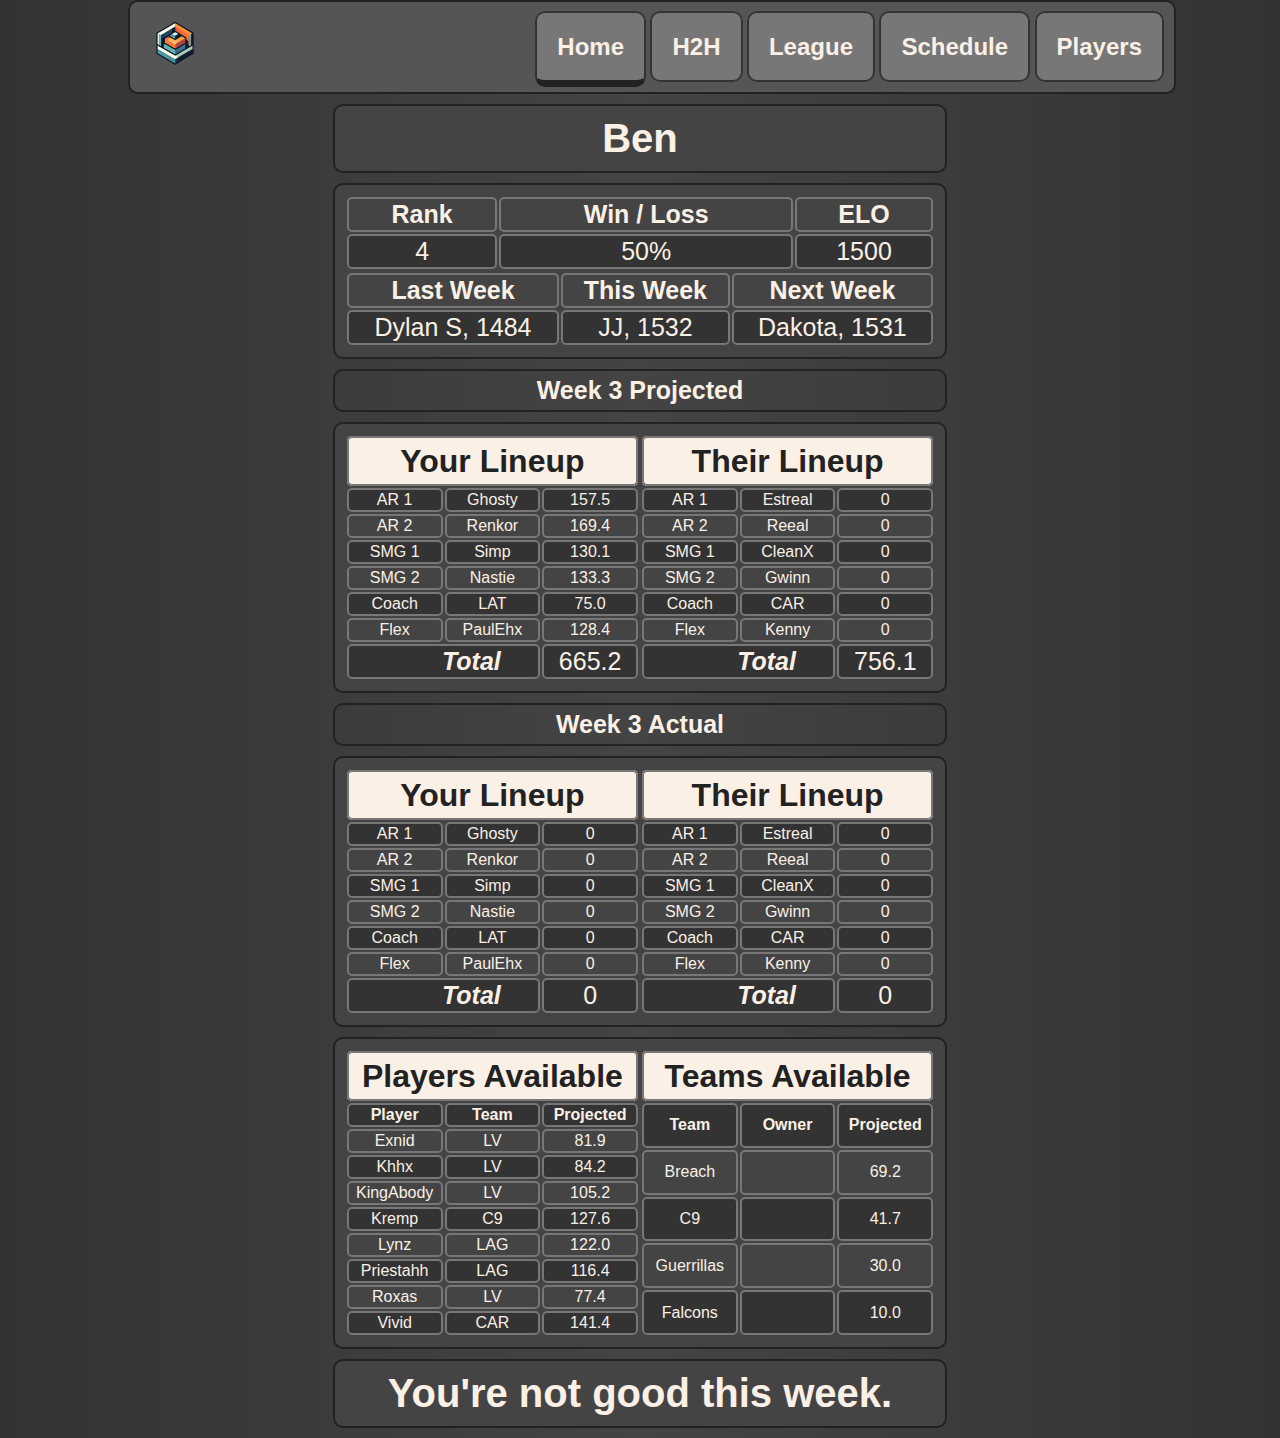
<file: ben.html>
<!DOCTYPE html>
<html>
    <head>
        <title>IM Gaming - Ben</title>
        <link rel="stylesheet" href="styles.css">
    </head>
    <body>
        <div class="container">
            <nav class="navbar">
                <div class="nav-left">
                    <img src="logo.png" alt="IM Gaming" />
                </div>
                <div class="nav-center"></div>
                <div class="nav-right">
                    <a class="nav-link active" href="index.html">Home</a>
                    <a class="nav-link" href="h2h.html">H2H</a>
                    <a class="nav-link" href="league.html">League</a>
                    <a class="nav-link" href="schedule.html">Schedule</a>
                    <div class="dropdown">
                        <a class="nav-link" id="players" href="players.html">Players</a>
                        <div class="dropdown-content">
                            <a href="ben.html">Ben</a>
                            <a href="blues.html">Blues</a>
                            <a href="caleb.html">Caleb</a>
                            <a href="dakota.html">Dakota</a>
                            <a href="dylanj.html">Dylan J</a>
                            <a href="dylans.html">Dylan S</a>
                            <a href="jj.html">JJ</a>
                            <a href="justin.html">Justin</a>
                        </div>
                    </div>
                </div>
            </nav>
            <div class="players-container">
                <div class="wrapper">
                    <div class="player-name">Ben</div>
                </div>
                <div class="wrapper">
                    <div class="quick-stats">
                        <table class="qs-table">
                            <tr>
                                <th>Rank</th>
                                <th>Win / Loss</th>
                                <th>ELO</th>
                            </tr>
                            <tr>
                                <td>4</td>
                                <td>50%</td>
                                <td>1500</td>
                            </tr>
                        </table>
                        <table class="qs-table">
                            <tr>
                                <th>Last Week</th>
                                <th>This Week</th>
                                <th>Next Week</th>
                            </tr>
                            <tr>
                                <td>Dylan S, 1484</td>
                                <td>JJ, 1532</td>
                                <td>Dakota, 1531</td>
                            </tr>
                        </table>
                    </div>
                </div>
                <div class="projected">
                    <div class="pt">Week 3 Projected</div>
                    <div class="proj wrapper">
                    <div class="proj-left">
                        <table class="score-table">
                            <tr>
                                <td colspan="3">Your Lineup</td>
                            </tr>
                            <tr>
                                <td>AR 1</td>
                                <td>Ghosty</td>
                                <td>157.5</td>
                            </tr>
                            <tr>
                                <td>AR 2</td>
                                <td>Renkor</td>
                                <td>169.4</td>
                            </tr>
                            <tr>
                                <td>SMG 1</td>
                                <td>Simp</td>
                                <td>130.1</td>
                            </tr>
                            <tr>
                                <td>SMG 2</td>
                                <td>Nastie</td>
                                <td>133.3</td>
                            </tr>
                            <tr>
                                <td>Coach</td>
                                <td>LAT</td>
                                <td>75.0</td>
                            </tr>
                            <tr>
                                <td>Flex</td>
                                <td>PaulEhx</td>
                                <td>128.4</td>
                            </tr>
                            <tr>
                                <td colspan="2" style="text-align: right; font-style:italic; font-weight: bold; font-size: 25px; padding-right: 37.5px">Total</td>
                                <td style="font-size: 25px;">665.2</td>
                            </tr>
                        </table>
                    </div>
                    <div class="proj-right">
                        
                        <table class="score-table">
                            <tr>
                                <td colspan="3">Their Lineup</td>
                            </tr>
                            <tr>
                                <td>AR 1</td>
                                <td>Estreal</td>
                                <td>0</td>
                            </tr>
                            <tr>
                                <td>AR 2</td>
                                <td>Reeal</td>
                                <td>0</td>
                            </tr>
                            <tr>
                                <td>SMG 1</td>
                                <td>CleanX</td>
                                <td>0</td>
                            </tr>
                            <tr>
                                <td>SMG 2</td>
                                <td>Gwinn</td>
                                <td>0</td>
                            </tr>
                            <tr>
                                <td>Coach</td>
                                <td>CAR</td>
                                <td>0</td>
                            </tr>
                            <tr>
                                <td>Flex</td>
                                <td>Kenny</td>
                                <td>0</td>
                            </tr>
                            <tr>
                                <td colspan="2" style="text-align: right; font-style:italic; font-weight: bold; font-size: 25px; padding-right: 37.5px">Total</td>
                                <td style="font-size: 25px;">756.1</td> 
                            </tr>
                        </table>
                    </div>
                </div>
                <div class="projected">
                    <div class="pt">Week 3 Actual</div>
                    <div class="proj wrapper">
                    <div class="proj-left">
                        <table class="score-table">
                            <tr>
                                <td colspan="3">Your Lineup</td>
                            </tr>
                            <tr>
                                <td>AR 1</td>
                                <td>Ghosty</td>
                                <td>0</td>
                            </tr>
                            <tr>
                                <td>AR 2</td>
                                <td>Renkor</td>
                                <td>0</td>
                            </tr>
                            <tr>
                                <td>SMG 1</td>
                                <td>Simp</td>
                                <td>0</td>
                            </tr>
                            <tr>
                                <td>SMG 2</td>
                                <td>Nastie</td>
                                <td>0</td>
                            </tr>
                            <tr>
                                <td>Coach</td>
                                <td>LAT</td>
                                <td>0</td>
                            </tr>
                            <tr>
                                <td>Flex</td>
                                <td>PaulEhx</td>
                                <td>0</td>
                            </tr>
                            <tr>
                                <td colspan="2" style="text-align: right; font-style:italic; font-weight: bold; font-size: 25px; padding-right: 37.5px">Total</td>
                                <td style="font-size: 25px;">0</td>
                            </tr>
                        </table>
                    </div>
                    <div class="proj-right">
                        
                        <table class="score-table">
                            <tr>
                                <td colspan="3">Their Lineup</td>
                            </tr>
                            <tr>
                                <td>AR 1</td>
                                <td>Estreal</td>
                                <td>0</td>
                            </tr>
                            <tr>
                                <td>AR 2</td>
                                <td>Reeal</td>
                                <td>0</td>
                            </tr>
                            <tr>
                                <td>SMG 1</td>
                                <td>CleanX</td>
                                <td>0</td>
                            </tr>
                            <tr>
                                <td>SMG 2</td>
                                <td>Gwinn</td>
                                <td>0</td>
                            </tr>
                            <tr>
                                <td>Coach</td>
                                <td>CAR</td>
                                <td>0</td>
                            </tr>
                            <tr>
                                <td>Flex</td>
                                <td>Kenny</td>
                                <td>0</td>
                            </tr>
                            <tr>
                                <td colspan="2" style="text-align: right; font-style:italic; font-weight: bold; font-size: 25px; padding-right: 37.5px">Total</td>
                                <td style="font-size: 25px;">0</td> 
                            </tr>
                        </table>
                    </div>
                </div>
                <div class="trade-tables wrapper">
                    <table class="score-table">
                        <tr>
                            <td colspan="3">Players Available</td>
                        </tr>
                        <tr>
                            <th>Player</th>
                            <th>Team</th>
                            <th>Projected</th>
                        </tr>
                        <tr>
                            <td>Exnid</td>
                            <td>LV</td>
                            <td>81.9</td>
                        </tr>
                        <tr>
                            <td>Khhx</td>
                            <td>LV</td>
                            <td>84.2</td>
                        </tr>
                        <tr>
                            <td>KingAbody</td>
                            <td>LV</td>
                            <td>105.2</td>
                        </tr>
                        <tr>
                            <td>Kremp</td>
                            <td>C9</td>
                            <td>127.6</td>
                        </tr>
                        <tr>
                            <td>Lynz</td>
                            <td>LAG</td>
                            <td>122.0</td>
                        </tr>
                        <tr>
                            <td>Priestahh</td>
                            <td>LAG</td>
                            <td>116.4</td>
                        </tr>
                        <tr>
                            <td>Roxas</td>
                            <td>LV</td>
                            <td>77.4</td>
                        </tr>
                        <tr>
                            <td>Vivid</td>
                            <td>CAR</td>
                            <td>141.4</td>
                        </tr>
                    </table>
                    <table class="score-table">
                        <tr>
                            <td colspan="3">Teams Available</td>
                        </tr>
                        <tr>
                            <th>Team</th>
                            <th>Owner</th>
                            <th>Projected</th>
                        </tr>
                        <tr>
                            <td>Breach</td>
                            <td></td>
                            <td>69.2</td>
                        </tr>
                        <tr>
                            <td>C9</td>
                            <td></td>
                            <td>41.7</td>
                        </tr>
                        <tr>
                            <td>Guerrillas</td>
                            <td></td>
                            <td>30.0</td>
                        </tr>
                        <tr>
                            <td>Falcons</td>
                            <td></td>
                            <td>10.0</td>
                        </tr>
                    </table>
                </div>
                <div class="dummy-light wrapper">You're not good this week.</div>
            </div>
        </div>
    <script type="text/javascript">
    </script>
    </body>
    
</html>
</file>
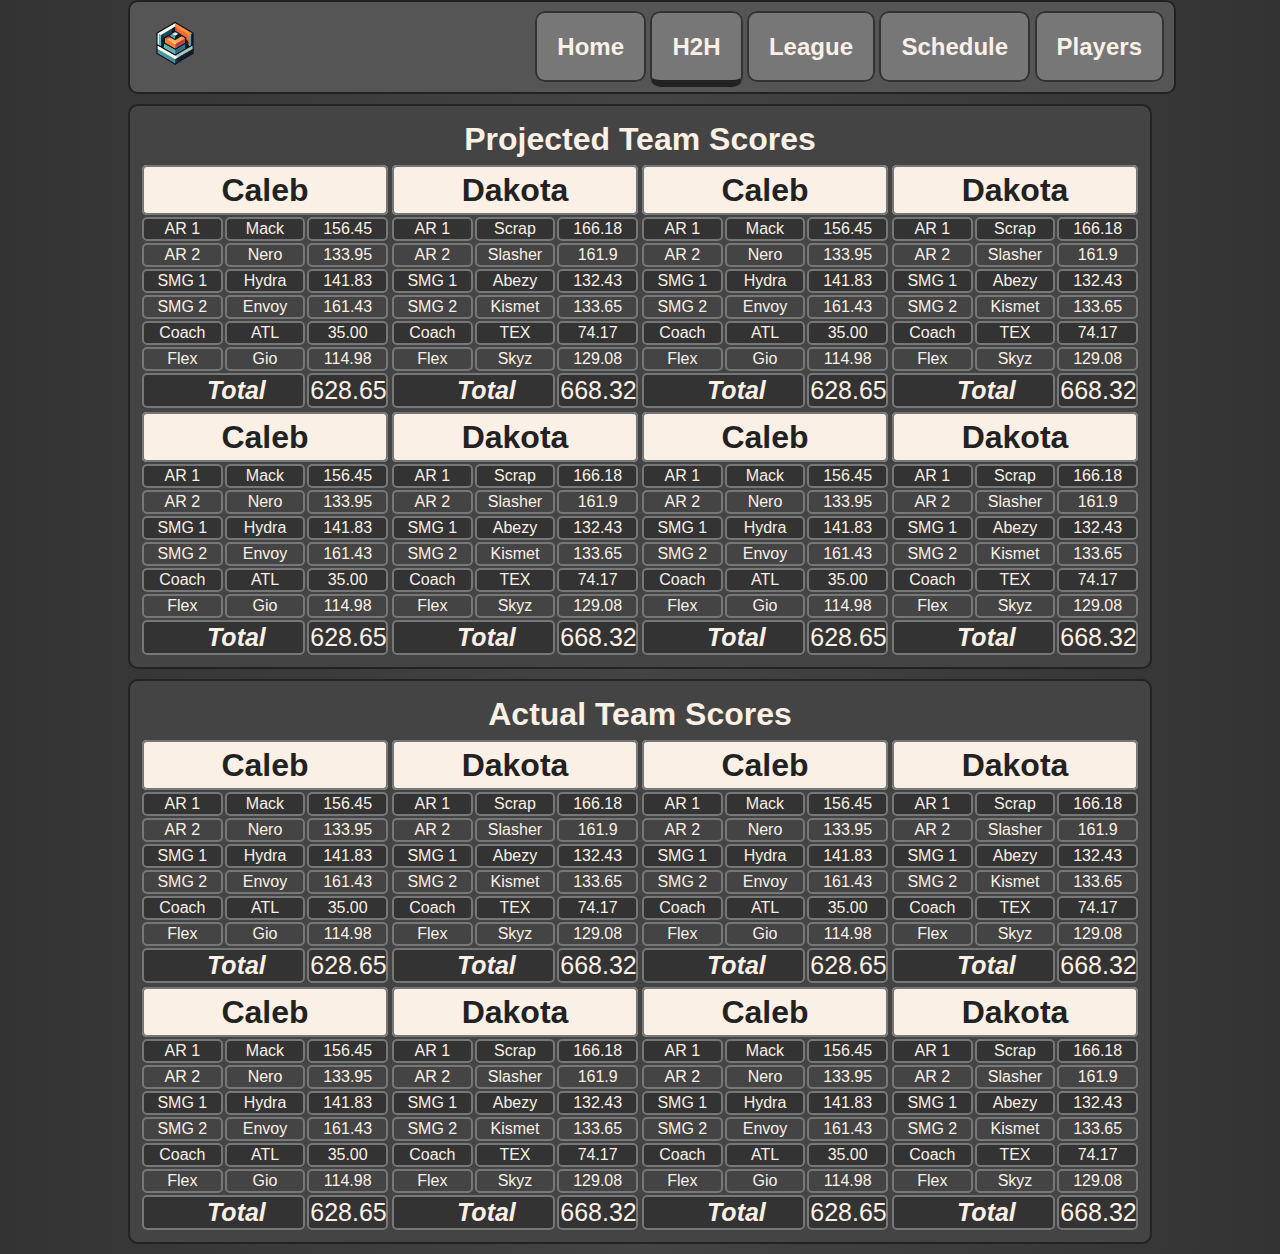
<file: h2h.html>
<!DOCTYPE html>
<html>
    <head>
        <title>IM Gaming</title>
        <link rel="stylesheet" href="styles.css">
    </head>
    <body>
        <div class="container">
            <nav class="navbar">
                <div class="nav-left">
                    <img src="logo.png" alt="IM Gaming" />
                </div>
                <div class="nav-center"></div>
                <div class="nav-right">
                    <a class="nav-link" href="index.html">Home</a>
                    <a class="nav-link active" href="h2h.html">H2H</a>
                    <a class="nav-link" href="league.html">League</a>
                    <a class="nav-link" href="schedule.html">Schedule</a>
                    <div class="dropdown">
                        <a class="nav-link" id="players" href="players.html">Players</a>
                        <div class="dropdown-content">
                            <a href="ben.html">Ben</a>
                            <a href="blues.html">Blues</a>
                            <a href="caleb.html">Caleb</a>
                            <a href="dakota.html">Dakota</a>
                            <a href="dylanj.html">Dylan J</a>
                            <a href="dylans.html">Dylan S</a>
                            <a href="jj.html">JJ</a>
                            <a href="justin.html">Justin</a>
                        </div>
                    </div>
                </div>
            </nav>
            <div class="proj-teams wrapper">
                <h1 style="margin: 5px; text-align: center; color: linen">Projected Team Scores</h1>
                <div class="proj-teams-top">
                <table class="score-table">
                    <tr>
                        <td colspan="3">Caleb</td>
                    </tr>
                    <tr>
                        <td>AR 1</td>
                        <td>Mack</td>
                        <td>156.45</td>
                    </tr>
                    <tr>
                        <td>AR 2</td>
                        <td>Nero</td>
                        <td>133.95</td>
                    </tr>
                    <tr>
                        <td>SMG 1</td>
                        <td>Hydra</td>
                        <td>141.83</td>
                    </tr>
                    <tr>
                        <td>SMG 2</td>
                        <td>Envoy</td>
                        <td>161.43</td>
                    </tr>
                    <tr>
                        <td>Coach</td>
                        <td>ATL</td>
                        <td>35.00</td>
                    </tr>
                    <tr>
                        <td>Flex</td>
                        <td>Gio</td>
                        <td>114.98</td>
                    </tr>
                    <tr>
                        <td colspan="2" style="text-align: right; font-style:italic; font-weight: bold; font-size: 25px; padding-right: 37.5px">Total</td>
                        <td style="font-size: 25px;">628.65</td>
                    </tr>
                </table>
                <table class="score-table">
                    <tr>
                        <td colspan="3">Dakota</td>
                    </tr>
                    <tr>
                        <td>AR 1</td>
                        <td>Scrap</td>
                        <td>166.18</td>
                    </tr>
                    <tr>
                        <td>AR 2</td>
                        <td>Slasher</td>
                        <td>161.9</td>
                    </tr>
                    <tr>
                        <td>SMG 1</td>
                        <td>Abezy</td>
                        <td>132.43</td>
                    </tr>
                    <tr>
                        <td>SMG 2</td>
                        <td>Kismet</td>
                        <td>133.65</td>
                    </tr>
                    <tr>
                        <td>Coach</td>
                        <td>TEX</td>
                        <td>74.17</td>
                    </tr>
                    <tr>
                        <td>Flex</td>
                        <td>Skyz</td>
                        <td>129.08</td>
                    </tr>
                    <tr>
                        <td colspan="2" style="text-align: right; font-style:italic; font-weight: bold; font-size: 25px; padding-right: 37.5px">Total</td>
                        <td style="font-size: 25px;">668.32</td>
                    </tr>
                </table>
                <table class="score-table">
                    <tr>
                        <td colspan="3">Caleb</td>
                    </tr>
                    <tr>
                        <td>AR 1</td>
                        <td>Mack</td>
                        <td>156.45</td>
                    </tr>
                    <tr>
                        <td>AR 2</td>
                        <td>Nero</td>
                        <td>133.95</td>
                    </tr>
                    <tr>
                        <td>SMG 1</td>
                        <td>Hydra</td>
                        <td>141.83</td>
                    </tr>
                    <tr>
                        <td>SMG 2</td>
                        <td>Envoy</td>
                        <td>161.43</td>
                    </tr>
                    <tr>
                        <td>Coach</td>
                        <td>ATL</td>
                        <td>35.00</td>
                    </tr>
                    <tr>
                        <td>Flex</td>
                        <td>Gio</td>
                        <td>114.98</td>
                    </tr>
                    <tr>
                        <td colspan="2" style="text-align: right; font-style:italic; font-weight: bold; font-size: 25px; padding-right: 37.5px">Total</td>
                        <td style="font-size: 25px;">628.65</td>
                    </tr>
                </table>
                <table class="score-table">
                    <tr>
                        <td colspan="3">Dakota</td>
                    </tr>
                    <tr>
                        <td>AR 1</td>
                        <td>Scrap</td>
                        <td>166.18</td>
                    </tr>
                    <tr>
                        <td>AR 2</td>
                        <td>Slasher</td>
                        <td>161.9</td>
                    </tr>
                    <tr>
                        <td>SMG 1</td>
                        <td>Abezy</td>
                        <td>132.43</td>
                    </tr>
                    <tr>
                        <td>SMG 2</td>
                        <td>Kismet</td>
                        <td>133.65</td>
                    </tr>
                    <tr>
                        <td>Coach</td>
                        <td>TEX</td>
                        <td>74.17</td>
                    </tr>
                    <tr>
                        <td>Flex</td>
                        <td>Skyz</td>
                        <td>129.08</td>
                    </tr>
                    <tr>
                        <td colspan="2" style="text-align: right; font-style:italic; font-weight: bold; font-size: 25px; padding-right: 37.5px">Total</td>
                        <td style="font-size: 25px;">668.32</td>
                    </tr>
                </table>
                </div>
                <div class="proj-teams-top">
                    <table class="score-table">
                        <tr>
                            <td colspan="3">Caleb</td>
                        </tr>
                        <tr>
                            <td>AR 1</td>
                            <td>Mack</td>
                            <td>156.45</td>
                        </tr>
                        <tr>
                            <td>AR 2</td>
                            <td>Nero</td>
                            <td>133.95</td>
                        </tr>
                        <tr>
                            <td>SMG 1</td>
                            <td>Hydra</td>
                            <td>141.83</td>
                        </tr>
                        <tr>
                            <td>SMG 2</td>
                            <td>Envoy</td>
                            <td>161.43</td>
                        </tr>
                        <tr>
                            <td>Coach</td>
                            <td>ATL</td>
                            <td>35.00</td>
                        </tr>
                        <tr>
                            <td>Flex</td>
                            <td>Gio</td>
                            <td>114.98</td>
                        </tr>
                        <tr>
                            <td colspan="2" style="text-align: right; font-style:italic; font-weight: bold; font-size: 25px; padding-right: 37.5px">Total</td>
                            <td style="font-size: 25px;">628.65</td>
                        </tr>
                    </table>
                    <table class="score-table">
                        <tr>
                            <td colspan="3">Dakota</td>
                        </tr>
                        <tr>
                            <td>AR 1</td>
                            <td>Scrap</td>
                            <td>166.18</td>
                        </tr>
                        <tr>
                            <td>AR 2</td>
                            <td>Slasher</td>
                            <td>161.9</td>
                        </tr>
                        <tr>
                            <td>SMG 1</td>
                            <td>Abezy</td>
                            <td>132.43</td>
                        </tr>
                        <tr>
                            <td>SMG 2</td>
                            <td>Kismet</td>
                            <td>133.65</td>
                        </tr>
                        <tr>
                            <td>Coach</td>
                            <td>TEX</td>
                            <td>74.17</td>
                        </tr>
                        <tr>
                            <td>Flex</td>
                            <td>Skyz</td>
                            <td>129.08</td>
                        </tr>
                        <tr>
                            <td colspan="2" style="text-align: right; font-style:italic; font-weight: bold; font-size: 25px; padding-right: 37.5px">Total</td>
                            <td style="font-size: 25px;">668.32</td>
                        </tr>
                    </table>
                    <table class="score-table">
                        <tr>
                            <td colspan="3">Caleb</td>
                        </tr>
                        <tr>
                            <td>AR 1</td>
                            <td>Mack</td>
                            <td>156.45</td>
                        </tr>
                        <tr>
                            <td>AR 2</td>
                            <td>Nero</td>
                            <td>133.95</td>
                        </tr>
                        <tr>
                            <td>SMG 1</td>
                            <td>Hydra</td>
                            <td>141.83</td>
                        </tr>
                        <tr>
                            <td>SMG 2</td>
                            <td>Envoy</td>
                            <td>161.43</td>
                        </tr>
                        <tr>
                            <td>Coach</td>
                            <td>ATL</td>
                            <td>35.00</td>
                        </tr>
                        <tr>
                            <td>Flex</td>
                            <td>Gio</td>
                            <td>114.98</td>
                        </tr>
                        <tr>
                            <td colspan="2" style="text-align: right; font-style:italic; font-weight: bold; font-size: 25px; padding-right: 37.5px">Total</td>
                            <td style="font-size: 25px;">628.65</td>
                        </tr>
                    </table>
                    <table class="score-table">
                        <tr>
                            <td colspan="3">Dakota</td>
                        </tr>
                        <tr>
                            <td>AR 1</td>
                            <td>Scrap</td>
                            <td>166.18</td>
                        </tr>
                        <tr>
                            <td>AR 2</td>
                            <td>Slasher</td>
                            <td>161.9</td>
                        </tr>
                        <tr>
                            <td>SMG 1</td>
                            <td>Abezy</td>
                            <td>132.43</td>
                        </tr>
                        <tr>
                            <td>SMG 2</td>
                            <td>Kismet</td>
                            <td>133.65</td>
                        </tr>
                        <tr>
                            <td>Coach</td>
                            <td>TEX</td>
                            <td>74.17</td>
                        </tr>
                        <tr>
                            <td>Flex</td>
                            <td>Skyz</td>
                            <td>129.08</td>
                        </tr>
                        <tr>
                            <td colspan="2" style="text-align: right; font-style:italic; font-weight: bold; font-size: 25px; padding-right: 37.5px">Total</td>
                            <td style="font-size: 25px;">668.32</td>
                        </tr>
                    </table>
                    </div>
            </div>
            <div class="proj-teams wrapper">
                <h1 style="margin: 5px; text-align: center; color: linen">Actual Team Scores</h1>
                <div class="proj-teams-top">
                <table class="score-table">
                    <tr>
                        <td colspan="3">Caleb</td>
                    </tr>
                    <tr>
                        <td>AR 1</td>
                        <td>Mack</td>
                        <td>156.45</td>
                    </tr>
                    <tr>
                        <td>AR 2</td>
                        <td>Nero</td>
                        <td>133.95</td>
                    </tr>
                    <tr>
                        <td>SMG 1</td>
                        <td>Hydra</td>
                        <td>141.83</td>
                    </tr>
                    <tr>
                        <td>SMG 2</td>
                        <td>Envoy</td>
                        <td>161.43</td>
                    </tr>
                    <tr>
                        <td>Coach</td>
                        <td>ATL</td>
                        <td>35.00</td>
                    </tr>
                    <tr>
                        <td>Flex</td>
                        <td>Gio</td>
                        <td>114.98</td>
                    </tr>
                    <tr>
                        <td colspan="2" style="text-align: right; font-style:italic; font-weight: bold; font-size: 25px; padding-right: 37.5px">Total</td>
                        <td style="font-size: 25px;">628.65</td>
                    </tr>
                </table>
                <table class="score-table">
                    <tr>
                        <td colspan="3">Dakota</td>
                    </tr>
                    <tr>
                        <td>AR 1</td>
                        <td>Scrap</td>
                        <td>166.18</td>
                    </tr>
                    <tr>
                        <td>AR 2</td>
                        <td>Slasher</td>
                        <td>161.9</td>
                    </tr>
                    <tr>
                        <td>SMG 1</td>
                        <td>Abezy</td>
                        <td>132.43</td>
                    </tr>
                    <tr>
                        <td>SMG 2</td>
                        <td>Kismet</td>
                        <td>133.65</td>
                    </tr>
                    <tr>
                        <td>Coach</td>
                        <td>TEX</td>
                        <td>74.17</td>
                    </tr>
                    <tr>
                        <td>Flex</td>
                        <td>Skyz</td>
                        <td>129.08</td>
                    </tr>
                    <tr>
                        <td colspan="2" style="text-align: right; font-style:italic; font-weight: bold; font-size: 25px; padding-right: 37.5px">Total</td>
                        <td style="font-size: 25px;">668.32</td>
                    </tr>
                </table>
                <table class="score-table">
                    <tr>
                        <td colspan="3">Caleb</td>
                    </tr>
                    <tr>
                        <td>AR 1</td>
                        <td>Mack</td>
                        <td>156.45</td>
                    </tr>
                    <tr>
                        <td>AR 2</td>
                        <td>Nero</td>
                        <td>133.95</td>
                    </tr>
                    <tr>
                        <td>SMG 1</td>
                        <td>Hydra</td>
                        <td>141.83</td>
                    </tr>
                    <tr>
                        <td>SMG 2</td>
                        <td>Envoy</td>
                        <td>161.43</td>
                    </tr>
                    <tr>
                        <td>Coach</td>
                        <td>ATL</td>
                        <td>35.00</td>
                    </tr>
                    <tr>
                        <td>Flex</td>
                        <td>Gio</td>
                        <td>114.98</td>
                    </tr>
                    <tr>
                        <td colspan="2" style="text-align: right; font-style:italic; font-weight: bold; font-size: 25px; padding-right: 37.5px">Total</td>
                        <td style="font-size: 25px;">628.65</td>
                    </tr>
                </table>
                <table class="score-table">
                    <tr>
                        <td colspan="3">Dakota</td>
                    </tr>
                    <tr>
                        <td>AR 1</td>
                        <td>Scrap</td>
                        <td>166.18</td>
                    </tr>
                    <tr>
                        <td>AR 2</td>
                        <td>Slasher</td>
                        <td>161.9</td>
                    </tr>
                    <tr>
                        <td>SMG 1</td>
                        <td>Abezy</td>
                        <td>132.43</td>
                    </tr>
                    <tr>
                        <td>SMG 2</td>
                        <td>Kismet</td>
                        <td>133.65</td>
                    </tr>
                    <tr>
                        <td>Coach</td>
                        <td>TEX</td>
                        <td>74.17</td>
                    </tr>
                    <tr>
                        <td>Flex</td>
                        <td>Skyz</td>
                        <td>129.08</td>
                    </tr>
                    <tr>
                        <td colspan="2" style="text-align: right; font-style:italic; font-weight: bold; font-size: 25px; padding-right: 37.5px">Total</td>
                        <td style="font-size: 25px;">668.32</td>
                    </tr>
                </table>
                </div>
                <div class="proj-teams-top">
                    <table class="score-table">
                        <tr>
                            <td colspan="3">Caleb</td>
                        </tr>
                        <tr>
                            <td>AR 1</td>
                            <td>Mack</td>
                            <td>156.45</td>
                        </tr>
                        <tr>
                            <td>AR 2</td>
                            <td>Nero</td>
                            <td>133.95</td>
                        </tr>
                        <tr>
                            <td>SMG 1</td>
                            <td>Hydra</td>
                            <td>141.83</td>
                        </tr>
                        <tr>
                            <td>SMG 2</td>
                            <td>Envoy</td>
                            <td>161.43</td>
                        </tr>
                        <tr>
                            <td>Coach</td>
                            <td>ATL</td>
                            <td>35.00</td>
                        </tr>
                        <tr>
                            <td>Flex</td>
                            <td>Gio</td>
                            <td>114.98</td>
                        </tr>
                        <tr>
                            <td colspan="2" style="text-align: right; font-style:italic; font-weight: bold; font-size: 25px; padding-right: 37.5px">Total</td>
                            <td style="font-size: 25px;">628.65</td>
                        </tr>
                    </table>
                    <table class="score-table">
                        <tr>
                            <td colspan="3">Dakota</td>
                        </tr>
                        <tr>
                            <td>AR 1</td>
                            <td>Scrap</td>
                            <td>166.18</td>
                        </tr>
                        <tr>
                            <td>AR 2</td>
                            <td>Slasher</td>
                            <td>161.9</td>
                        </tr>
                        <tr>
                            <td>SMG 1</td>
                            <td>Abezy</td>
                            <td>132.43</td>
                        </tr>
                        <tr>
                            <td>SMG 2</td>
                            <td>Kismet</td>
                            <td>133.65</td>
                        </tr>
                        <tr>
                            <td>Coach</td>
                            <td>TEX</td>
                            <td>74.17</td>
                        </tr>
                        <tr>
                            <td>Flex</td>
                            <td>Skyz</td>
                            <td>129.08</td>
                        </tr>
                        <tr>
                            <td colspan="2" style="text-align: right; font-style:italic; font-weight: bold; font-size: 25px; padding-right: 37.5px">Total</td>
                            <td style="font-size: 25px;">668.32</td>
                        </tr>
                    </table>
                    <table class="score-table">
                        <tr>
                            <td colspan="3">Caleb</td>
                        </tr>
                        <tr>
                            <td>AR 1</td>
                            <td>Mack</td>
                            <td>156.45</td>
                        </tr>
                        <tr>
                            <td>AR 2</td>
                            <td>Nero</td>
                            <td>133.95</td>
                        </tr>
                        <tr>
                            <td>SMG 1</td>
                            <td>Hydra</td>
                            <td>141.83</td>
                        </tr>
                        <tr>
                            <td>SMG 2</td>
                            <td>Envoy</td>
                            <td>161.43</td>
                        </tr>
                        <tr>
                            <td>Coach</td>
                            <td>ATL</td>
                            <td>35.00</td>
                        </tr>
                        <tr>
                            <td>Flex</td>
                            <td>Gio</td>
                            <td>114.98</td>
                        </tr>
                        <tr>
                            <td colspan="2" style="text-align: right; font-style:italic; font-weight: bold; font-size: 25px; padding-right: 37.5px">Total</td>
                            <td style="font-size: 25px;">628.65</td>
                        </tr>
                    </table>
                    <table class="score-table">
                        <tr>
                            <td colspan="3">Dakota</td>
                        </tr>
                        <tr>
                            <td>AR 1</td>
                            <td>Scrap</td>
                            <td>166.18</td>
                        </tr>
                        <tr>
                            <td>AR 2</td>
                            <td>Slasher</td>
                            <td>161.9</td>
                        </tr>
                        <tr>
                            <td>SMG 1</td>
                            <td>Abezy</td>
                            <td>132.43</td>
                        </tr>
                        <tr>
                            <td>SMG 2</td>
                            <td>Kismet</td>
                            <td>133.65</td>
                        </tr>
                        <tr>
                            <td>Coach</td>
                            <td>TEX</td>
                            <td>74.17</td>
                        </tr>
                        <tr>
                            <td>Flex</td>
                            <td>Skyz</td>
                            <td>129.08</td>
                        </tr>
                        <tr>
                            <td colspan="2" style="text-align: right; font-style:italic; font-weight: bold; font-size: 25px; padding-right: 37.5px">Total</td>
                            <td style="font-size: 25px;">668.32</td>
                        </tr>
                    </table>
                    </div>
            </div>
        </div>
    </body>
</html>
</file>
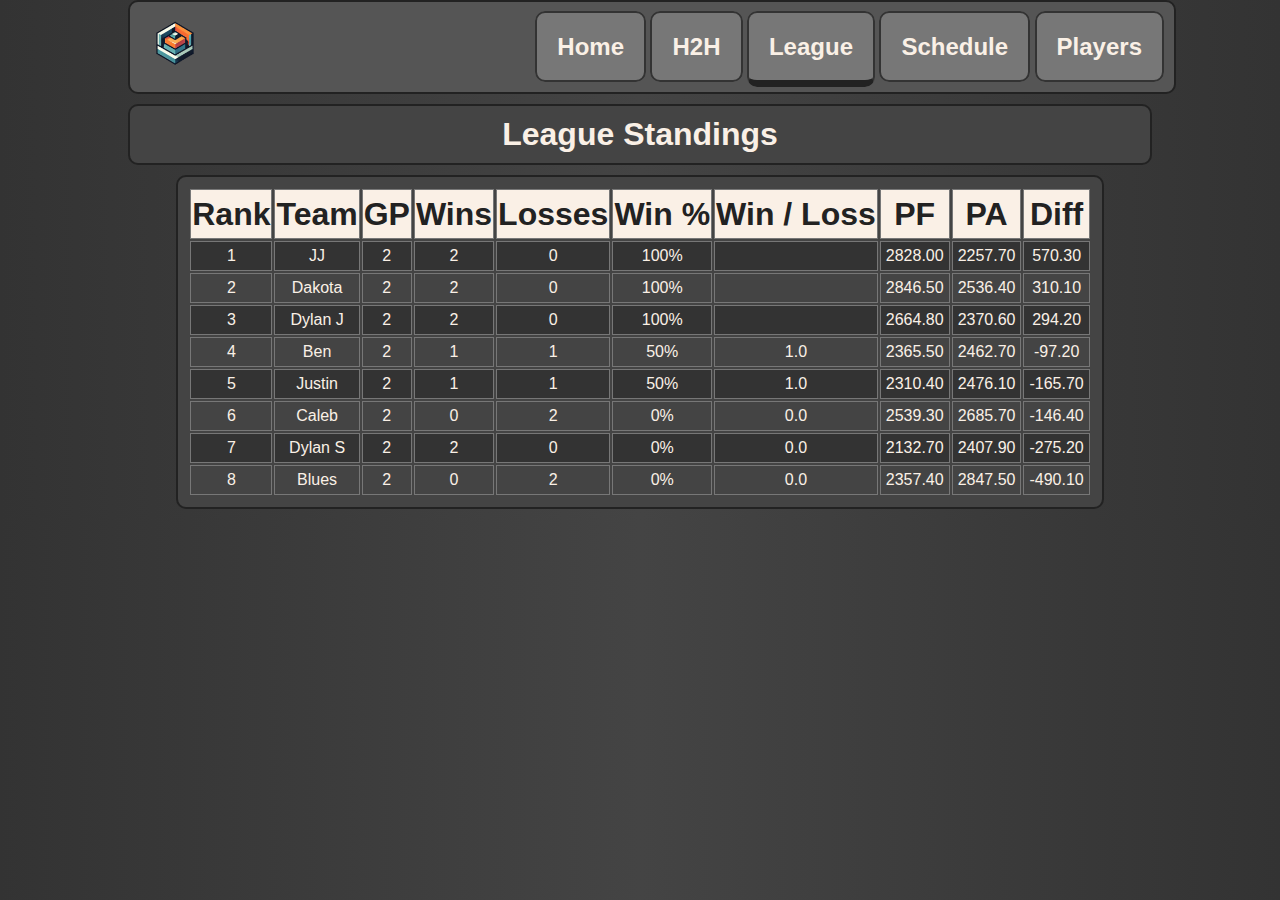
<file: league.html>
<!DOCTYPE html>
<html>
    <head>
        <title>IM Gaming</title>
        <link rel="stylesheet" href="styles.css">
    </head>
    <body>
        <div class="container">
            <nav class="navbar">
                <div class="nav-left">
                    <img src="logo.png" alt="IM Gaming" />
                </div>
                <div class="nav-center"></div>
                <div class="nav-right">
                    <a class="nav-link" href="index.html">Home</a>
                    <a class="nav-link" href="h2h.html">H2H</a>
                    <a class="nav-link active" href="league.html">League</a>
                    <a class="nav-link" href="schedule.html">Schedule</a>
                    <div class="dropdown">
                        <a class="nav-link" id="players" href="players.html">Players</a>
                        <div class="dropdown-content">
                            <a href="ben.html">Ben</a>
                            <a href="blues.html">Blues</a>
                            <a href="caleb.html">Caleb</a>
                            <a href="dakota.html">Dakota</a>
                            <a href="dylanj.html">Dylan J</a>
                            <a href="dylans.html">Dylan S</a>
                            <a href="jj.html">JJ</a>
                            <a href="justin.html">Justin</a>
                        </div>
                    </div>
                </div>
            </nav>
            <h1 class="wrapper" style="color: linen; text-align: center;">League Standings</h1>
            <div class="league-table">
                <table class="wrapper">
                    <tr>
                        <th>Rank</th>
                        <th>Team</th>
                        <th>GP</th>
                        <th>Wins</th>
                        <th>Losses</th>
                        <th>Win %</th>
                        <th>Win / Loss</th>
                        <th>PF</th>
                        <th>PA</th>
                        <th>Diff</th>
                    </tr>
                    <tr>
                        <td>1</td>
                        <td>JJ</td>
                        <td>2</td>
                        <td>2</td>
                        <td>0</td>
                        <td>100%</td>
                        <td></td>
                        <td>2828.00</td>
                        <td>2257.70</td>
                        <td>570.30</td>
                    </tr>
                    <tr>
                        <td>2</td>
                        <td>Dakota</td>
                        <td>2</td>
                        <td>2</td>
                        <td>0</td>
                        <td>100%</td>
                        <td></td>
                        <td>2846.50</td>
                        <td>2536.40</td>
                        <td>310.10</td>
                    </tr>
                    <tr>
                        <td>3</td>
                        <td>Dylan J</td>
                        <td>2</td>
                        <td>2</td>
                        <td>0</td>
                        <td>100%</td>
                        <td></td>
                        <td>2664.80</td>
                        <td>2370.60</td>
                        <td>294.20</td>
                    </tr>
                    <tr>
                        <td>4</td>
                        <td>Ben</td>
                        <td>2</td>
                        <td>1</td>
                        <td>1</td>
                        <td>50%</td>
                        <td>1.0</td>
                        <td>2365.50</td>
                        <td>2462.70</td>
                        <td>-97.20</td>
                    </tr>
                    <tr>
                        <td>5</td>
                        <td>Justin</td>
                        <td>2</td>
                        <td>1</td>
                        <td>1</td>
                        <td>50%</td>
                        <td>1.0</td>
                        <td>2310.40</td>
                        <td>2476.10</td>
                        <td>-165.70</td>
                    </tr>
                    <tr>
                        <td>6</td>
                        <td>Caleb</td>
                        <td>2</td>
                        <td>0</td>
                        <td>2</td>
                        <td>0%</td>
                        <td>0.0</td>
                        <td>2539.30</td>
                        <td>2685.70</td>
                        <td>-146.40</td>
                    </tr>
                    <tr>
                        <td>7</td>
                        <td>Dylan S</td>
                        <td>2</td>
                        <td>2</td>
                        <td>0</td>
                        <td>0%</td>
                        <td>0.0</td>
                        <td>2132.70</td>
                        <td>2407.90</td>
                        <td>-275.20</td>
                    </tr>
                    <tr>
                        <td>8</td>
                        <td>Blues</td>
                        <td>2</td>
                        <td>0</td>
                        <td>2</td>
                        <td>0%</td>
                        <td>0.0</td>
                        <td>2357.40</td>
                        <td>2847.50</td>
                        <td>-490.10</td>
                    </tr>
                </table>
            </div>
        </div>
    </body>
</html>
</file>
<file: styles.css>
body {
    background: linear-gradient(90deg, #333 0%, #444 50%, #333 100%);
    font-family:Arial, Helvetica, sans-serif;
    margin: auto;
    width: 80%;
    min-width: 750px;
    max-width: 1250px;
}

img {
    height: 70px;
    object-fit: cover;
    border-radius: 5px;
    transition: 0.3s;
}

img:hover {
    background-color: #666;
}

.active {
    border-bottom: 7.5px solid #222 !important;
}

.nav-right a {
    color: linen;
    text-decoration: none;
    font-size: 1.5rem;
    font-weight: bold;
    transition: 0.3s;
    padding: 20px;
    background-color: #777;
    border: 2px solid #333;
    border-radius: 10px;
    flex-grow: 1;
}

.nav-right a:hover {
    color: #ff4500;
    background-color: #666;
    box-shadow: 10px 10px 10px black;
}

.navbar {
    display: flex;
    justify-content: space-between;
    align-items: center;
    background-color: #555;
    border: 2px solid #222;
    border-radius: 10px;
    height: 70px;
    width: 100%;
    padding: 10px;
}

.wrapper {
    background-color: #444;
    border-radius: 10px;
    border: 2px solid #222;
    margin: 10px auto;
    padding: 10px;
}

#players {
    cursor: pointer;
}

.dropdown {
    position:relative;
    display: inline-block;
}

.dropdown-content {
    display: none;
    position: absolute;
    width: 100%;
    padding-top: 25px;
    box-shadow: 0px 8px 16px 0px rgba(0,0,0,0.2);
    z-index: 1;
}

.dropdown-content a {
    background-color: #777;
    padding: 12px 16px;
    text-decoration: none;
    display: block;
    text-align: center;
}

.dropdown-content a:hover {
    background-color: #f1f1f1;
}

.dropdown:hover .dropdown-content {
    display: block;
}

.players-container {
    width: 60%;
    margin: auto;
}

.player-name {
    font-size: 40px;
    color: linen;
    font-weight: bold;
    text-align: center;
}

.quick-stats {
    display: flex;
    flex-direction: column;
}

.qs-table th, .qs-table td, .qs-table tr {
    text-align: center;
    font-size: 25px;
    color: linen;
    border: 2px solid #777;
    border-radius: 5px;
    border-collapse: collapse;
}

.qs-table tr:nth-child(even) {
    background-color: #333;
}

.pt {
    color: linen;
    font-size: 25px;
    font-weight: bold;
    text-align: center;
    border: 2px solid #222;
    border-radius: 10px;
    padding-top: 5px;
    padding-bottom: 5px;
}

.projected {
    width: 100%;
}

.projected h2 {
    color: linen;
    text-align: center;
}

.proj-left, .proj-right {
    width: 100%;
}

.score-table {
    text-align: center;
    table-layout: fixed;
    width: 100%;
    color: linen;
}

.score-table tr:nth-child(1){
    background-color: linen;
    color: #222;
    height: 50px;
    font-size: 32px;
    font-weight: bold;
}

.score-table tr:nth-child(even) {
    background-color: #333;
}

.score-table tr, .score-table td, .score-table th {
    border: 2px solid #777;
    border-radius: 5px;
    border-collapse: collapse;
}

.proj {
    display: flex;
    flex-direction: row;
}

.bottom-break {
    border: 1px solid #222;
    border-radius: 5px;
    padding-left: 10px;
    padding-right: 10px;
}

.trade-tables {
    display: flex;
}

.dummy-light {
    color: linen;
    font-size: 40px;
    font-weight: bold;
    text-align: center;
}

.players-links {
    display: flex;
    flex-direction: column;
}
.players-links a {
    text-decoration: none;
    color: linen;
    font-size: 32px;
    margin: auto;
    padding: 10px 25px;
    border: 2px solid #333;
    border-radius: 10px;
    background-color: #666;
    transition: 0.3s;
    margin-top: 20px;
    width: 15%;
    text-align: center;
}

.players-links a:hover {
    color: #ff4500;
    background-color: #666;
    box-shadow: 10px 10px 10px black;
}

.proj-teams-top {
    display: flex;
}

.league-table {
    text-align: center;
    table-layout: fixed;
    color: linen;
}

.league-table tr:nth-child(1){
    background-color: linen;
    color: #222;
    height: 50px;
    font-size: 32px;
    font-weight: bold;
}

.league-table tr:nth-child(even) {
    background-color: #333;
}

.league-table tr, .league-table td, .league-table th {
    border: 1px solid #777;
    border-collapse: collapse;
}

.league-table td {
    padding: 5px;
}

@media (hover: none) {
    body {
        background-color: pink;
    }
}
</file>
